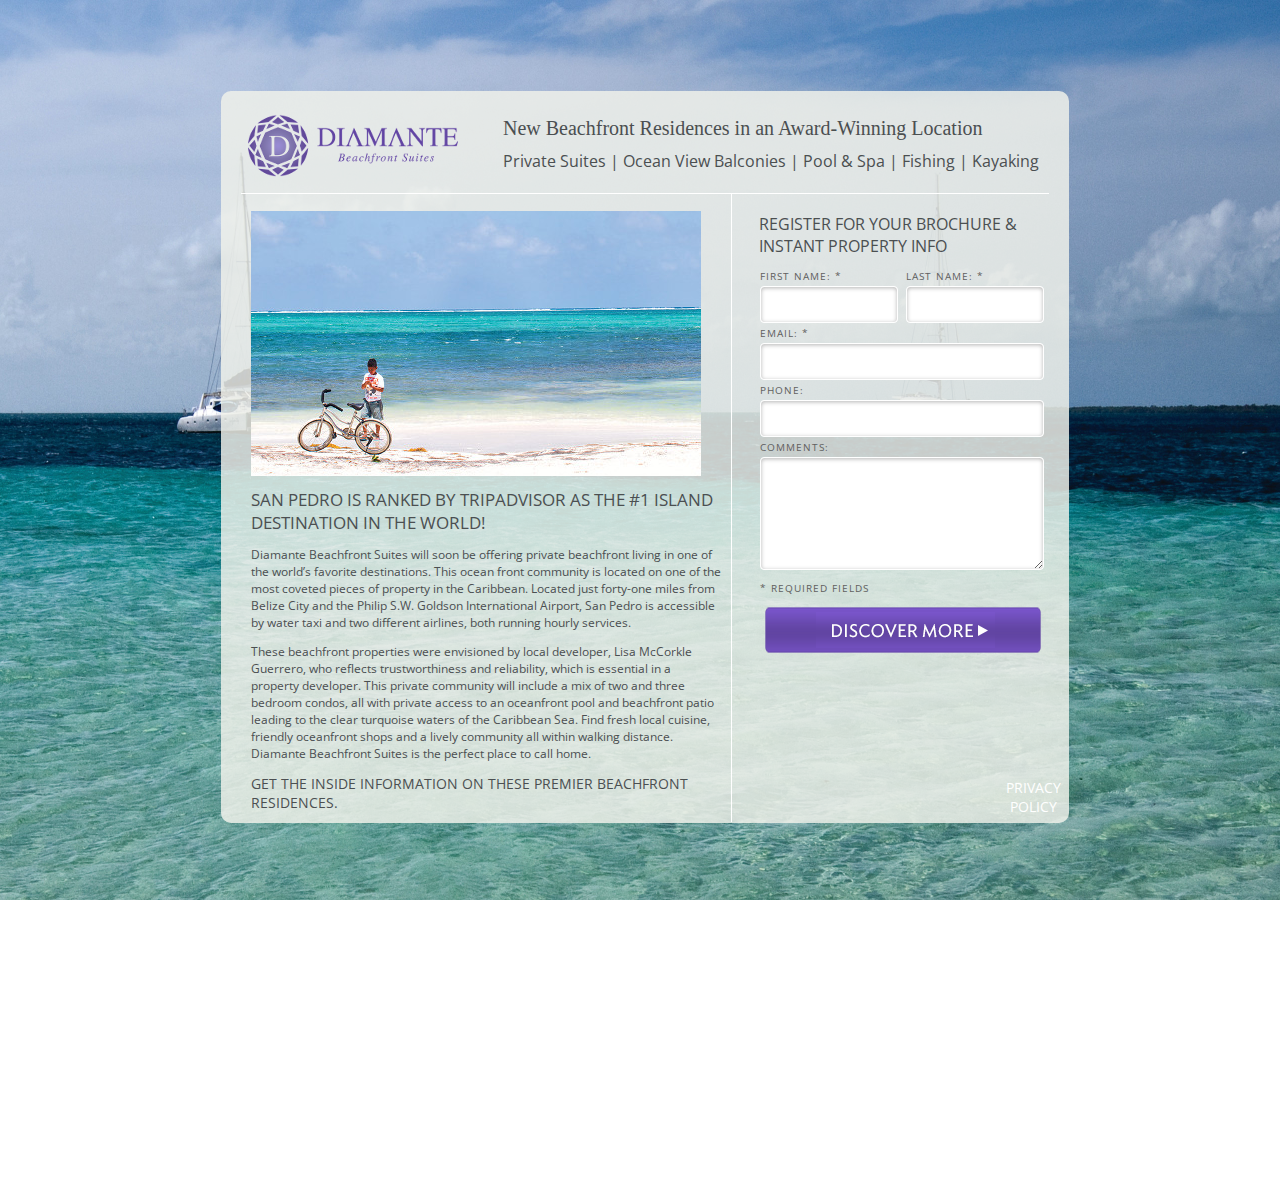
<file: index.html>
<!doctype html>
<html lang="en">
<head>
  <meta charset="utf-8">
  <title>Diamante Belize</title>
  <META HTTP-EQUIV="Content-type" CONTENT="text/html; charset=UTF-8">
  <meta name="description" content="Diamante">
  <!--[if lt IE 9]>
  <script src="http://html5shiv.googlecode.com/svn/trunk/html5.js"></script>
  <![endif]-->
  <link rel="stylesheet" type="text/css" href="css/layout.css" />
  <link href='http://fonts.googleapis.com/css?family=Open+Sans:400,600,700' rel='stylesheet' type='text/css'>
   <link rel="shortcut icon" href="http://belizeretirementinvestments.com/images/favicon.ico" type="image/x-icon" />
</head>
<body>
    <div id="container">
    <div id="top">
    <div id="logo"><img src="images/logo2.png" width="210" height="63" alt="DM alt" /></div>
    <div id="valueprop">
      <h1>New Beachfront Residences in an Award-Winning Location</h1>
      <h2>Private Suites | Ocean View Balconies | Pool & Spa | Fishing | Kayaking</h2>
    </div>
  </div>
  <div id="leftcol">
   <div id="image_container">
        <img src="images/1.jpg" width="450" height="265" alt="" />
        <img src="images/2.jpg" width="450" height="265" alt="" />
        <img src="images/3.jpg" width="450" height="265" alt="" />
        <img src="images/4.jpg" width="450" height="265" alt="" />
        <img src="images/5.jpg" width="450" height="265" alt="" />
        <img src="images/6.jpg" width="450" height="265" alt=""/>
        <img src="images/7.jpg" width="450" height="265" alt=""/>
        <img src="images/8.jpg" width="450" height="265" alt=""/>
        <img src="images/9.jpg" width="450" height="265" alt=""/>
      </div><!-- END #image_container -->
      <h2>San Pedro Is Ranked by TripAdvisor as the #1 island destination in the world!</h2>
      <div id="imagetext">
      <p>Diamante Beachfront Suites will soon be offering private beachfront living in one of the world’s favorite destinations. This ocean front community is located on one of the most coveted pieces of property in the Caribbean. Located just forty-one miles from Belize City and the Philip S.W. Goldson International Airport, San Pedro is accessible by water taxi and two different airlines, both running hourly services.</p>
      <p>These beachfront properties were envisioned by local developer, Lisa McCorkle Guerrero, who reflects trustworthiness and reliability, which is essential in a property developer. This private community will include a mix of two and three bedroom condos, all with private access to an oceanfront pool and beachfront patio leading to the clear turquoise waters of the Caribbean Sea. Find fresh local cuisine, friendly oceanfront shops and a lively community all within walking distance. Diamante Beachfront Suites is the perfect place to call home.</p>
      <h3>GET THE INSIDE INFORMATION ON THESE PREMIER BEACHFRONT RESIDENCES.</h3>
    </div>
    </div>
  	<div id="rightcol">
    <h3>REGISTER FOR YOUR BROCHURE & INSTANT PROPERTY INFO</h3>
    <div id="form_container">
      <form id="contact_form" action="https://www.salesforce.com/servlet/servlet.WebToLead?encoding=UTF-8" method="POST">
      <input type=hidden name="oid" value="00DF00000005v60">
      <input type=hidden name="retURL" value="http://www.belizeretirementinvestments.com/thankyou.html">
        <label for="first_name" class="half first-half">
          <span>First Name: *</span>
          <input type="text" name="first_name" id="first_name" maxlength="40" />
        </label>
        <label for="last_name" class="half second-half">
          <span>Last Name: *</span>
          <input type="text" name="last_name" id="last_name" maxlength="80" />
        </label>
        <label for="email">
          <span>Email: *</span>
          <input type="email" name="email" id="email" maxlength="80" />
        </label>
        <label for="phone">
          <span>Phone:</span>
          <input type="tel" name="phone" id="phone" maxlength="40" />
        </label>
        <label for="comments">
          <span>Comments:</span>
          <textarea name="description" cols="15" rows="5" id="comments"></textarea>
        </label>
        <label hidden for="lead_source"></label>
        <select hidden id="labelLeadSource" name="lead_source"></select>
        <option hidden value="Diamante Squeeze Page">Diamante Squeeze Page</option>
      <span class="required">* Required fields</span>
        <button type="submit" id="get_info" name="submit"></button>
      </form>
    </div><!-- END #form_container -->
    </div><!-- END rightcol -->
    <footer><a href="privacy.html">Privacy</br>Policy</a></footer>
  </div>

<script src="https://ajax.googleapis.com/ajax/libs/jquery/1.7.2/jquery.min.js"></script>
<script src="js/jquery.cycle.lite.js"></script>
<script src="js/script.js"></script>

<script>
  (function(i,s,o,g,r,a,m){i['GoogleAnalyticsObject']=r;i[r]=i[r]||function(){
  (i[r].q=i[r].q||[]).push(arguments)},i[r].l=1*new Date();a=s.createElement(o),
  m=s.getElementsByTagName(o)[0];a.async=1;a.src=g;m.parentNode.insertBefore(a,m)
  })(window,document,'script','//www.google-analytics.com/analytics.js','ga');
 
  ga('create', 'UA-49135541-1', 'belizeretirementinvestments.com');
  ga('send', 'pageview');
 
</script>
</body>
</html>
</file>
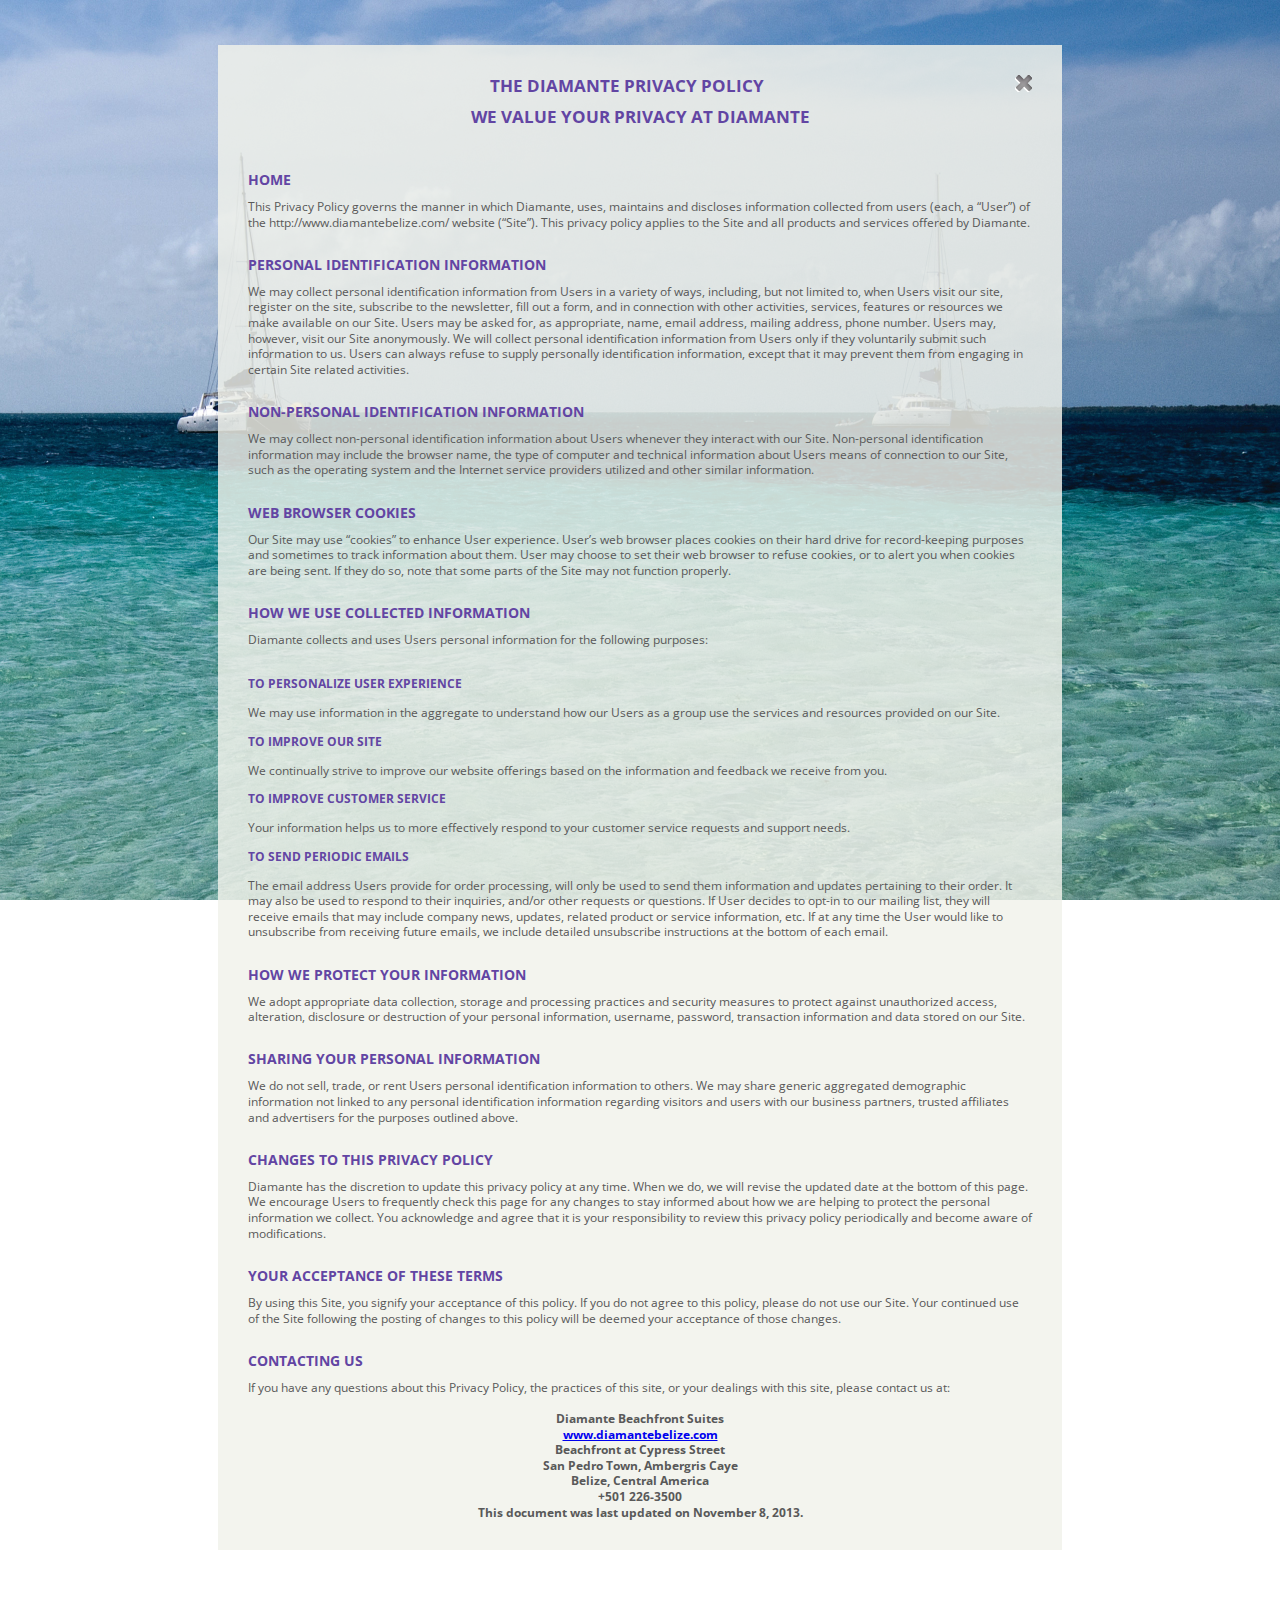
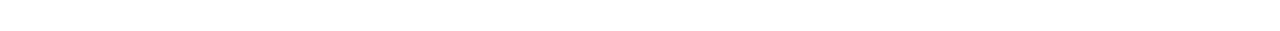
<file: privacy.html>
<!doctype html>
<html lang="en">
<head>
  <meta charset="utf-8">
  <META HTTP-EQUIV="Content-type" CONTENT="text/html; charset=UTF-8">
  <title>Diamante Belize</title>
  <meta name="description" content="Diamante">
  <!--[if lt IE 9]>
  <script src="http://html5shiv.googlecode.com/svn/trunk/html5.js"></script>
  <![endif]-->
  <link rel="stylesheet" type="text/css" href="css/layout.css" />
  <link href='http://fonts.googleapis.com/css?family=Open+Sans:400,600,700' rel='stylesheet' type='text/css'>
   <link rel="shortcut icon" href="http://belizeretirementinvestments.com/images/favicon.ico" type="image/x-icon" />
</head>
<body class="privacy">
  <div id="copy">
    <div id="close-button"><a href="index.html"><img src="images/close.png" alt="Close Button" title="Close" width="17" height="17"></a></div>
    <h2>THE DIAMANTE PRIVACY POLICY</br></br>WE VALUE YOUR PRIVACY AT DIAMANTE</h2><br><br>

    <h3>HOME</h3>

    <p>This Privacy Policy governs the manner in which Diamante, uses, maintains and discloses information collected from users (each, a “User”) of the http://www.diamantebelize.com/ website (“Site”). This privacy policy applies to the Site and all products and services offered by Diamante.</p>

    <br><h3>PERSONAL IDENTIFICATION INFORMATION</h3>

    <p>We may collect personal identification information from Users in a variety of ways, including, but not limited to, when Users visit our site, register on the site, subscribe to the newsletter, fill out a form, and in connection with other activities, services, features or resources we make available on our Site. Users may be asked for, as appropriate, name, email address, mailing address, phone number. Users may, however, visit our Site anonymously. We will collect personal identification information from Users only if they voluntarily submit such information to us. Users can always refuse to supply personally identification information, except that it may prevent them from engaging in certain Site related activities.</p><br>
    
    <h3>NON-PERSONAL IDENTIFICATION INFORMATION</h3>
    
    <p>We may collect non-personal identification information about Users whenever they interact with our Site. Non-personal identification information may include the browser name, the type of computer and technical information about Users means of connection to our Site, such as the operating system and the Internet service providers utilized and other similar information.</p><br>

    <h3>WEB BROWSER COOKIES</h3>
    
    <p>Our Site may use “cookies” to enhance User experience. User’s web browser places cookies on their hard drive for record-keeping purposes and sometimes to track information about them. User may choose to set their web browser to refuse cookies, or to alert you when cookies are being sent. If they do so, note that some parts of the Site may not function properly.</p><br>

    <h3>HOW WE USE COLLECTED INFORMATION</h3>
    
    <p>Diamante collects and uses Users personal information for the following purposes:</p></br>
    
      <h4>TO PERSONALIZE USER EXPERIENCE</h4>
      
      <p>We may use information in the aggregate to understand how our Users as a group use the services and resources provided on our Site.</p>
    
      <h4>TO IMPROVE OUR SITE</h4>

      <p>We continually strive to improve our website offerings based on the information and feedback we receive from you.</p>

      <h4>TO IMPROVE CUSTOMER SERVICE</h4>

      <p>Your information helps us to more effectively respond to your customer service requests and support needs.</p>

      <h4>TO SEND PERIODIC EMAILS</h4>

      <p>The email address Users provide for order processing, will only be used to send them information and updates pertaining to their order. It may also be used to respond to their inquiries, and/or other requests or questions. If User decides to opt-in to our mailing list, they will receive emails that may include company news, updates, related product or service information, etc. If at any time the User would like to unsubscribe from receiving future emails, we include detailed unsubscribe instructions at the bottom of each email.</p></br>

    <h3>HOW WE PROTECT YOUR INFORMATION</h3>

    <p>We adopt appropriate data collection, storage and processing practices and security measures to protect against unauthorized access, alteration, disclosure or destruction of your personal information, username, password, transaction information and data stored on our Site.</p></br>  


    <h3>SHARING YOUR PERSONAL INFORMATION</h3>

    <p>We do not sell, trade, or rent Users personal identification information to others. We may share generic aggregated demographic information not linked to any personal identification information regarding visitors and users with our business partners, trusted affiliates and advertisers for the purposes outlined above.</p></br>  


    <h3>CHANGES TO THIS PRIVACY POLICY</h3>

    <p>Diamante has the discretion to update this privacy policy at any time. When we do, we will revise the updated date at the bottom of this page. We encourage Users to frequently check this page for any changes to stay informed about how we are helping to protect the personal information we collect. You acknowledge and agree that it is your responsibility to review this privacy policy periodically and become aware of modifications.</p></br>  


    <h3>YOUR ACCEPTANCE OF THESE TERMS</h3>

    <p>By using this Site, you signify your acceptance of this policy. If you do not agree to this policy, please do not use our Site. Your continued use of the Site following the posting of changes to this policy will be deemed your acceptance of those changes.</p></br> 

    <h3>CONTACTING US</h3>

    <p>If you have any questions about this Privacy Policy, the practices of this site, or your dealings with this site, please contact us at:</p></br>   
    <p><center><strong>Diamante Beachfront Suites</br><a href="http://www.diamantebelize.com/ ">www.diamantebelize.com</a></br>Beachfront at Cypress Street</br>San Pedro Town, Ambergris Caye</br>Belize, Central America</br>+501 226-3500 </br> This document was last updated on November 8, 2013. </strong></center></p>
  </div>
</br>
</br>
<script src="https://ajax.googleapis.com/ajax/libs/jquery/1.7.2/jquery.min.js"></script>
<script src="js/jquery.cycle.lite.js"></script>
<script src="js/script.js"></script>
<script>
  (function(i,s,o,g,r,a,m){i['GoogleAnalyticsObject']=r;i[r]=i[r]||function(){
  (i[r].q=i[r].q||[]).push(arguments)},i[r].l=1*new Date();a=s.createElement(o),
  m=s.getElementsByTagName(o)[0];a.async=1;a.src=g;m.parentNode.insertBefore(a,m)
  })(window,document,'script','//www.google-analytics.com/analytics.js','ga');
 
  ga('create', 'UA-49135541-1', 'belizeretirementinvestments.com');
  ga('send', 'pageview');
 
</script>
</body>
</html>
</file>
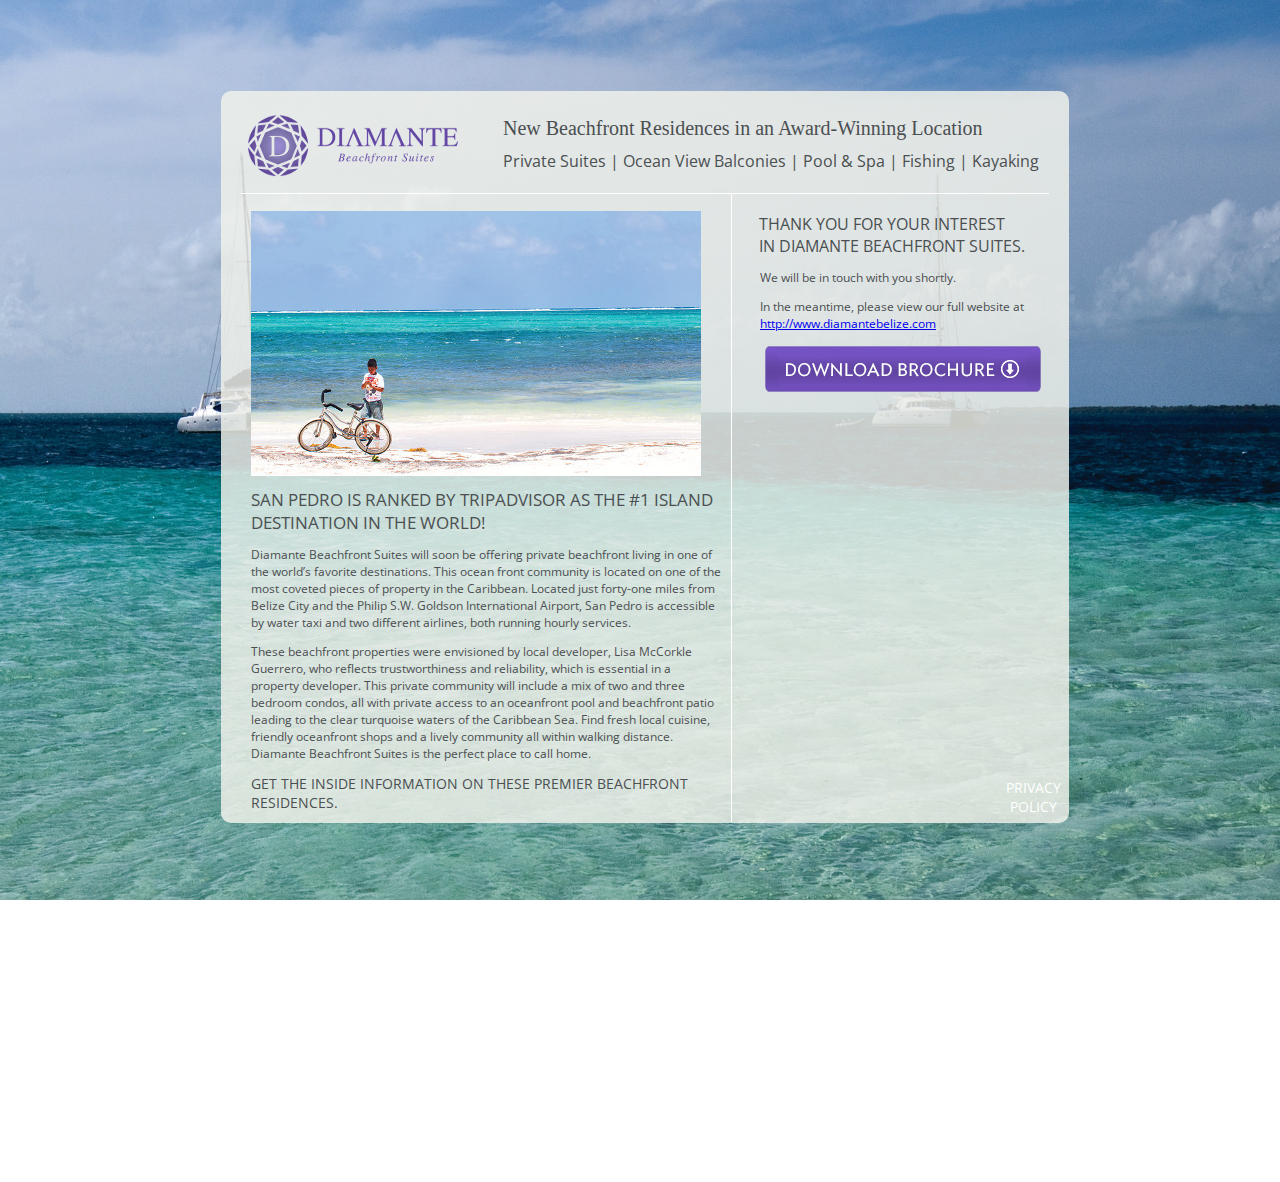
<file: thankyou.html>
<!doctype html>
<html lang="en">
<head>
  <meta charset="utf-8">
  <META HTTP-EQUIV="Content-type" CONTENT="text/html; charset=UTF-8">
   <title>Diamante Belize</title>
  <meta name="description" content="Diamante">
  <!--[if lt IE 9]>
  <script src="http://html5shiv.googlecode.com/svn/trunk/html5.js"></script>
  <![endif]-->
  <link rel="stylesheet" type="text/css" href="css/layout.css" />
  <link href='http://fonts.googleapis.com/css?family=Open+Sans:400,600,700' rel='stylesheet' type='text/css'>
   <link rel="shortcut icon" href="http://belizeretirementinvestments.com/images/favicon.ico" type="image/x-icon" />
</head>
<body>
    <div id="container">
    <div id="top">
    <div id="logo"><img src="images/logo2.png" width="210" height="63" alt="DM alt" /></div>
    <div id="valueprop">
      <h1>New Beachfront Residences in an Award-Winning Location</h1>
      <h2>Private Suites | Ocean View Balconies | Pool & Spa | Fishing | Kayaking</h2>
    </div>
  </div>
  <div id="leftcol">
   <div id="image_container">
        <img src="images/1.jpg" width="450" height="265" alt="" />
        <img src="images/2.jpg" width="450" height="265" alt="" />
        <img src="images/3.jpg" width="450" height="265" alt="" />
        <img src="images/4.jpg" width="450" height="265" alt="" />
        <img src="images/5.jpg" width="450" height="265" alt="" />
        <img src="images/6.jpg" width="450" height="265" alt=""/>
        <img src="images/7.jpg" width="450" height="265" alt=""/>
        <img src="images/8.jpg" width="450" height="265" alt=""/>
        <img src="images/9.jpg" width="450" height="265" alt=""/>
      </div><!-- END #image_container -->
      <h2>San Pedro Is Ranked by TripAdvisor as the #1 island destination in the world!</h2>
      <div id="imagetext">
      <p>Diamante Beachfront Suites will soon be offering private beachfront living in one of the world’s favorite destinations. This ocean front community is located on one of the most coveted pieces of property in the Caribbean. Located just forty-one miles from Belize City and the Philip S.W. Goldson International Airport, San Pedro is accessible by water taxi and two different airlines, both running hourly services.</p>
      <p>These beachfront properties were envisioned by local developer, Lisa McCorkle Guerrero, who reflects trustworthiness and reliability, which is essential in a property developer. This private community will include a mix of two and three bedroom condos, all with private access to an oceanfront pool and beachfront patio leading to the clear turquoise waters of the Caribbean Sea. Find fresh local cuisine, friendly oceanfront shops and a lively community all within walking distance. Diamante Beachfront Suites is the perfect place to call home.</p>
      <h3>GET THE INSIDE INFORMATION ON THESE PREMIER BEACHFRONT RESIDENCES.</h3>
    </div>
    </div>
  	<div id="rightcol">
  	<h3>Thank you for your interest </br> in Diamante Beachfront Suites.</h3>
  	<div id="form_container">
  		<div id='message'>
			<p>We will be in touch with you shortly.</p>
			<p>In the meantime, please view our full website at <a href="http://www.diamantebelize.com"> http://www.diamantebelize.com </a></p>
      <form method="get" action="DiamanteBeachfrontSuitesBrochure.pdf">
       <button id="downloadbutton" type="submit" onclick="_gaq.push(['_trackEvent', 'PDF', 'Download', 'Thank You Page']);"></button>
      </form>
		</div>
  	</div><!-- END #form_container -->
  	</div><!-- END rightcol -->
      <footer><a href="privacy.html">Privacy</br>Policy</a></footer>
  </div>

<script src="https://ajax.googleapis.com/ajax/libs/jquery/1.7.2/jquery.min.js"></script>
<script src="js/jquery.cycle.lite.js"></script>
<script src="js/script.js"></script>
<script>
  (function(i,s,o,g,r,a,m){i['GoogleAnalyticsObject']=r;i[r]=i[r]||function(){
  (i[r].q=i[r].q||[]).push(arguments)},i[r].l=1*new Date();a=s.createElement(o),
  m=s.getElementsByTagName(o)[0];a.async=1;a.src=g;m.parentNode.insertBefore(a,m)
  })(window,document,'script','//www.google-analytics.com/analytics.js','ga');
 
  ga('create', 'UA-49135541-1', 'belizeretirementinvestments.com');
  ga('send', 'pageview');
 
</script>
<!-- Google Code for Leads Conversion Page -->
<script type="text/javascript">
/* <![CDATA[ */
var google_conversion_id = 1008615397;
var google_conversion_language = "en";
var google_conversion_format = "2";
var google_conversion_color = "ffffff";
var google_conversion_label = "kQnVCLvdtgIQ5f_44AM";
var google_conversion_value = 1.000000;
var google_remarketing_only = false;
/* ]]> */
</script>
<script type="text/javascript" src="//www.googleadservices.com/pagead/conversion.js">
</script>
<noscript>
<div style="display:inline;">
<img height="1" width="1" style="border-style:none;" alt="" src="//www.googleadservices.com/pagead/conversion/1008615397/?value=1.000000&amp;label=kQnVCLvdtgIQ5f_44AM&amp;guid=ON&amp;script=0"/>
</div>
</noscript>
</body>
</html>
</file>
<file: css/layout.css>
html,body{
    height:100%;
    margin:0;
    padding:0;
}

body {
	background:url(../images/background.jpg) no-repeat center 0;
	background-size:100% 100%;
	background-attachment:fixed;
    min-width:890px;
    min-height:780px;
}

#container {
	-moz-box-sizing:border-box;
	-webkit-box-sizing:border-box;
	box-sizing:border-box; 
    position:relative;
    top:50%;
    left:50%;
	width:848px;
	height:732px;
    margin-left:-419px;
    margin-top:-359px;
	margin-bottom:20px;
	background:url(../images/white_bg.png) repeat 0 0;
	padding:20px;
	-moz-border-radius:10px;
	-webkit-border-radius:10px;
	border-radius:10px;
	color:#808080;
}
#top{
	position:relative;
	height: 72px;
	padding-bottom:10px;
	border-bottom:1px solid #FFFFFF;
}
#logo{
	position:absolute;
	left: 7px;
	margin-top: 3px;
}
#valueprop {
	float:right;
	display:block;
	margin-right:10px;
	margin-top:7px;
}
#valueprop h1{
	font-family:'Open Sans' 'Georgia', 'Times New Roman', Times, serif;
	font-weight:normal;
	font-size:20px;
	line-height:20px;
	margin:0 0 8px;
	color:#4b4f51;
}

#valueprop h2{
	font-family:'Open Sans', 'Georgia', 'Times New Roman', Times, serif;
	font-size:16px;
	line-height:20px;
	font-weight: normal;
	color:#4b4f51;
}
#valueprop p{
	font-family: 'Open Sans', 'Calibri', 'Georgia', 'Times New Roman', Times, serif;
	font-size:14px;
	line-height:10px;
	margin:0;
}
#leftcol{
	float:left;
	width:470px;
	padding:5px 10px 10px 10px;
	border-right:1px solid #FFFFFF;

}
#leftcol h2{
	font-family:'Open Sans', 'Georgia', 'Times New Roman', Times, serif;
	font-weight:normal;
	font-size:17px;
	line-height:normal;
	text-transform:uppercase;
	letter-spacing:normal;
	margin:0;
	color:#4b4f51;
}

#leftcol h3{
	font-family:'Open Sans', 'Georgia', 'Times New Roman', Times, serif;
	font-weight:normal;
	font-size:14px;
	line-height:normal;
	text-transform:uppercase;
	letter-spacing:normal;
	margin:0;
	color:#4b4f51;
}
#rightcol{
	float:right;
	width:295px;
	padding:0 0 20px 20px;
}
#leftcol h2.over-photo {
	font-size:19px;
	line-height:24px;
}
#image_container {
	width:450px;
	height:265px;
	margin:12px 0;
	overflow:hidden;
}
#imagetext,
#message {
	font-family:'Open Sans', 'Calibri', 'Georgia', 'Times New Roman', Times, serif;
	font-size:12px;
	line-height:17px;
	color:#4b4f51;
}
#rightcol h3{
	font-family:'Open Sans', 'Helvetica Neue', 'Helvetica', 'Arial', sans-serif;
	font-weight:normal;
	font-size:16px;
	line-height:normal;
	text-transform:uppercase;
	letter-spacing:normal;
	color:#4b4f51;
	margin:19px 0 12px 5px;
	width:300px;

}
#error {
	padding:5px 9px;
	margin-bottom:14px;
	font-family:'Open Sans', 'Calibri', 'Georgia', 'Times New Roman', Times, serif;
	font-size:13px;
	color:#fff;
	background-color:#a00;
	-moz-border-radius:4px;
	-webkit-border-radius:4px;
	border-radius:4px;
}

button#downloadbutton {
	background:url(../images/downloadbutton.png) no-repeat 0 0;
}
	
	#form_container {
		width:283px;
		height:308px;
		margin:0 auto;
	}

		form {
			margin:0;
			padding:0;
		}
		
		label {
			display:block;
			color:#606060;
			font-family: 'Open Sans', 'Helvetica Neue', 'Helvetica', 'Arial', sans-serif;
			font-size:10px;
			letter-spacing:1px;
			text-transform:uppercase;
			padding-bottom:3px;
		}
			form label span {
				padding-bottom:3px;
				display:block;
			}
			input {
				display:block;
				width:266px;
			}
			input,
			textarea {
				-moz-border-radius:4px;
				-webkit-border-radius:4px;
				border-radius:4px;
				border:1px solid #fff;
				-moz-box-shadow:inset 0 1px 4px rgba(0, 0, 0, 0.3);
				-webkit-box-shadow:inset 0 1px 4px rgba(0, 0, 0, 0.3);
				box-shadow:inset 0 1px 4px rgba(0, 0, 0, 0.3);
				padding:8px;
				font-family:'Open Sans', 'Helvetica Neue', 'Helvetica', 'Arial', sans-serif;
				font-weight:normal;
				font-size:14px;
				letter-spacing:1px;
				color:#808080;
			}
			input:focus,
			textarea:focus {
				outline:none;
			}
			form label.half {
				float:left;
			}
			form label.first-half {
				width:146px;
			}
			form label.second-half {
				width:136px;
			}
			form label.half input {
				width:120px;
			}
			textarea {
				display:block;
				width:266px;
				/*margin-bottom:6px;*/
			}
			.required {
				float:left;
				color:#606060;
				font-family: 'Open Sans', 'Helvetica Neue', 'Helvetica', 'Arial', sans-serif;
				font-size:10px;
				letter-spacing:1px !important;
				text-transform:uppercase;
				padding-top:5px;
				padding-bottom:10px;
				letter-spacing:2px;
			}
			button {
				width:286px;
				height:50px;
				overflow:hidden;
    			cursor:pointer;
				display:block;
				border:none;
				background:url(../images/button.png) no-repeat 0 0;
				
			}
			button:hover {
				background-position:0 2px;
			}
.privacy,
{
    min-width:100%;
}

.privacy #copy {
	-moz-box-sizing: border-box;
	-webkit-box-sizing: border-box;
	box-sizing: border-box; 
	text-align:left;
	font-family:'Open Sans', 'Calibri', 'Georgia', 'Times New Roman', Times, serif;
    position: relative;
	margin-left: auto;
	margin-right: auto;
	margin-top: 45px;
	margin-bottom:45px;
	width: 844px;
	padding: 30px;
	background: url(../images/white_bg.png) repeat 0 0;
	font-size: 75%;
}



.privacy #copy p {
	margin:auto;
	width: 100%;
	padding-left:0;
}

.privacy #copy h2 {
	padding-top:3px;
	padding-bottom: 5px;
	text-align: center;
	margin:auto;
	width: 100%;
	padding-left:0;
	color:#6245a3;
}

.privacy #copy h3 {
	line-height: 10px;
	color:#6245a3;
}

.privacy #copy h4 {
	line-height: 10px;
	color:#6245a3;
}
.privacy #footer {
	bottom:auto;
	top:0;
	padding-top:10px;
}
#close-button {
	float:right;
	margin-left:10px;
	background: url(../images/close.png) no-repeat 0 0;

}

#close-button img {
	position: auto !important;
	bottom: auto !important;
	padding-left: 0 !important;

}

#copy {
	font-size: 14px;
	position:absolute;
	width:100%;
	bottom:0%;
	min-height:250px;
	/*padding:18px 23px 8px 5px;*/
	padding:18px 23px 0px 0px;
	line-height:1.3em;
	/*background-color:rgba(255,255,255,0.85);*/
	background:url(../../images/white_bg.png) repeat 0 0;
	color:#595959;
	
}

#copy h2 {
	font-size:140%;
	font-weight:bold;
	padding: 4px;
	color: #595959;
}

footer {
	font-family:'Open Sans', 'Calibri', 'Georgia', 'Times New Roman', Times, serif;
	text-align:center;
	position:absolute;
	right:1%;
	bottom:1%;
	margin-bottom:0px;
	padding-bottom: 0px;
	font-size:85%;
	text-transform:uppercase;
}
			
footer a {
	color:#FFFFFF;
	text-decoration:none
}
</file>
